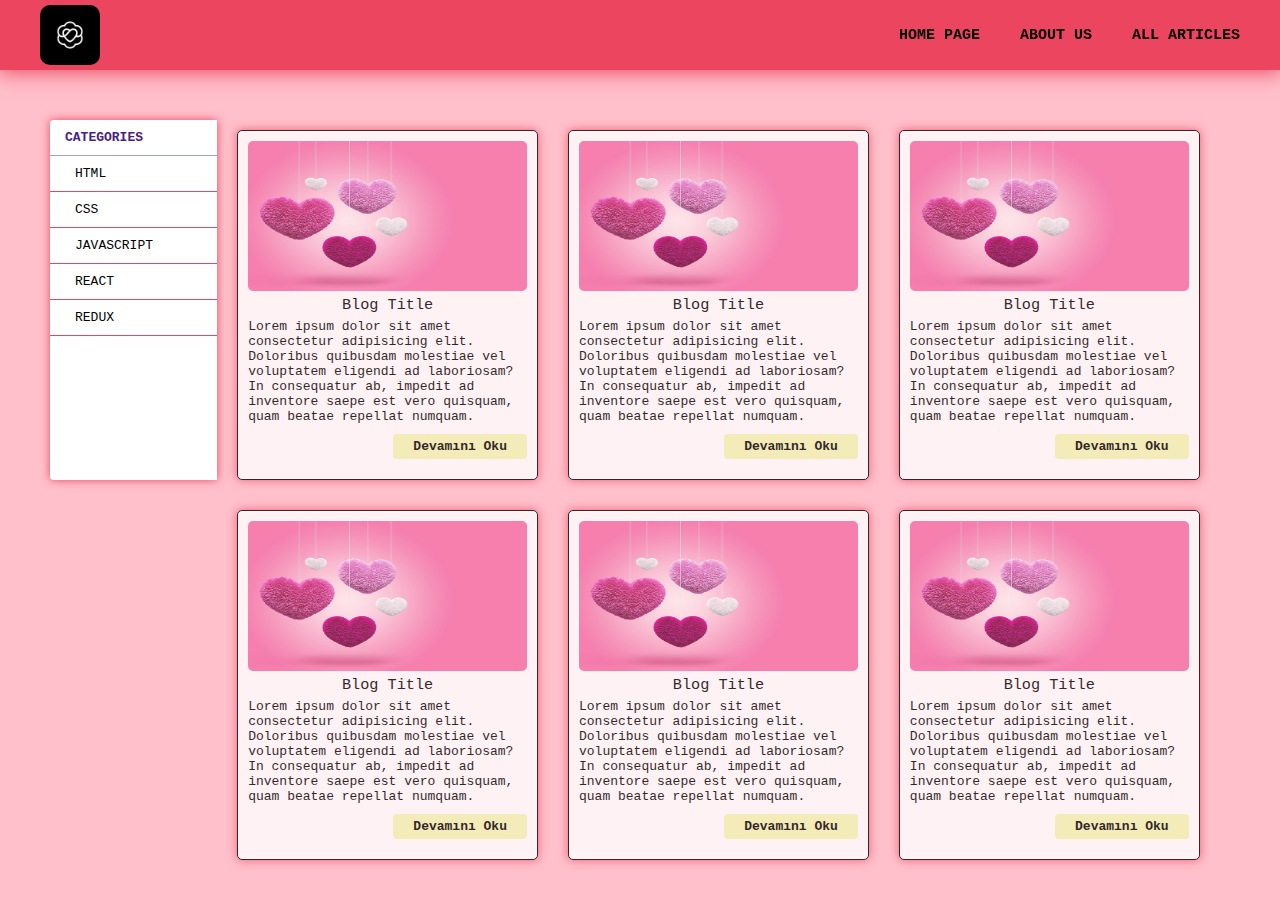
<file: index.html>
<!DOCTYPE html>
<html lang="en">

<head>
    <meta charset="UTF-8">
    <meta http-equiv="X-UA-Compatible" content="IE=edge">
    <meta name="viewport" content="width=device-width, initial-scale=1.0">
    <title>blog project</title>
    <link rel="stylesheet" href="./css/header.css">
    <link rel="stylesheet" href="./css/main.css">
    <link rel="stylesheet" href="https://cdnjs.cloudflare.com/ajax/libs/font-awesome/6.2.1/css/all.min.css"
        integrity="sha512-MV7K8+y+gLIBoVD59lQIYicR65iaqukzvf/nwasF0nqhPay5w/9lJmVM2hMDcnK1OnMGCdVK+iQrJ7lzPJQd1w=="
        crossorigin="anonymous" referrerpolicy="no-referrer" />
</head>

<body>

    <!----header start-->

    <header>
        <div id="gemsMenubtn" class="menuIconContainer">
            <span>
                <i class="fa fa-bars" aria-hidden="true"></i>
            </span>
        </div>
        <div class="logocontainer">
            <img src="./assets/images/loho.jpeg">
        </div>
        <nav id="navBar">
            <ul>
                <li><a href="index.html">HOME PAGE</a></li>
                <li><a href="./html/aboutme.html">ABOUT US</a></li>
                <li><a href="html/blogDetail.html">ALL ARTICLES</a></li>
            </ul>
        </nav>
    </header>

    <!----main start-->

    <main class="mainContainer">
        <!--categories start-->
        <section class="leftSide">
            <div class="categoriesTitleContainer">
                <p>CATEGORIES</p>
            </div>
            <ul class="categoriesList">
                <li><a href="#">HTML</a></li>
                <li><a href="#">CSS</a></li>
                <li><a href="#">JAVASCRIPT</a></li>
                <li><a href="#">REACT</a></li>
                <li><a href="#">REDUX</a></li>
            </ul>
        </section>
        <!-- CATEGORIES END -->
        <!-- CONTENT START -->
        <section class="rightSide">
            <!-- BLOG CARD START -->
            <div class="cardContainer">
                <div class="cardImageContainer">
                    <img src="./assets/images/kalp.jpg" alt="" />
                </div>
                <h3 class="blogTitle">Blog Title</h3>
                <p class="blogSummary">
                    Lorem ipsum dolor sit amet consectetur adipisicing elit. Doloribus
                    quibusdam molestiae vel voluptatem eligendi ad laboriosam? In
                    consequatur ab, impedit ad inventore saepe est vero quisquam, quam
                    beatae repellat numquam.
                </p>
                <div class="card-btn-container">
                    <a href="./html/blogDetail.html" class="card-btn">Devamını Oku</a>
                </div>
            </div>
            <!-- BLOG CARD END -->
            <div class="cardContainer">
                <div class="cardImageContainer">
                    <img src="./assets/images/kalp.jpg" alt="" />
                </div>
                <h3 class="blogTitle">Blog Title</h3>
                <p class="blogSummary">
                    Lorem ipsum dolor sit amet consectetur adipisicing elit. Doloribus
                    quibusdam molestiae vel voluptatem eligendi ad laboriosam? In
                    consequatur ab, impedit ad inventore saepe est vero quisquam, quam
                    beatae repellat numquam.
                </p>
                <div class="card-btn-container">
                    <a href="./html/blogDetail.html" class="card-btn">Devamını Oku</a>
                </div>
            </div>
            <div class="cardContainer">
                <div class="cardImageContainer">
                    <img src="./assets/images/kalp.jpg" alt="" />
                </div>
                <h3 class="blogTitle">Blog Title</h3>
                <p class="blogSummary">
                    Lorem ipsum dolor sit amet consectetur adipisicing elit. Doloribus
                    quibusdam molestiae vel voluptatem eligendi ad laboriosam? In
                    consequatur ab, impedit ad inventore saepe est vero quisquam, quam
                    beatae repellat numquam.
                </p>
                <div class="card-btn-container">
                    <a href="./html/blogDetail.html" class="card-btn">Devamını Oku</a>
                </div>
            </div>
            <div class="cardContainer">
                <div class="cardImageContainer">
                    <img src="./assets/images/kalp.jpg" alt="" />
                </div>
                <h3 class="blogTitle">Blog Title</h3>
                <p class="blogSummary">
                    Lorem ipsum dolor sit amet consectetur adipisicing elit. Doloribus
                    quibusdam molestiae vel voluptatem eligendi ad laboriosam? In
                    consequatur ab, impedit ad inventore saepe est vero quisquam, quam
                    beatae repellat numquam.
                </p>
                <div class="card-btn-container">
                    <a href="./html/blogDetail.html" class="card-btn">Devamını Oku</a>
                </div>
            </div>
            <div class="cardContainer">
                <div class="cardImageContainer">
                    <img src="./assets/images/kalp.jpg" alt="" />
                </div>
                <h3 class="blogTitle">Blog Title</h3>
                <p class="blogSummary">
                    Lorem ipsum dolor sit amet consectetur adipisicing elit. Doloribus
                    quibusdam molestiae vel voluptatem eligendi ad laboriosam? In
                    consequatur ab, impedit ad inventore saepe est vero quisquam, quam
                    beatae repellat numquam.
                </p>
                <div class="card-btn-container">
                    <a href="./html/blogDetail.html" class="card-btn">Devamını Oku</a>
                </div>
            </div>
            <div class="cardContainer">
                <div class="cardImageContainer">
                    <img src="./assets/images/kalp.jpg" alt="" />
                </div>
                <h3 class="blogTitle">Blog Title</h3>
                <p class="blogSummary">
                    Lorem ipsum dolor sit amet consectetur adipisicing elit. Doloribus
                    quibusdam molestiae vel voluptatem eligendi ad laboriosam? In
                    consequatur ab, impedit ad inventore saepe est vero quisquam, quam
                    beatae repellat numquam.
                </p>
                <div class="card-btn-container">
                    <a href="./html/blogDetail.html" class="card-btn">Devamını Oku</a>
                </div>
            </div>
        </section>
        <!-- CONTENT END -->
    </main>
    <!-- MAIN END -->
    <script src="./js/header.js"></script>
</body>

</html>
</file>
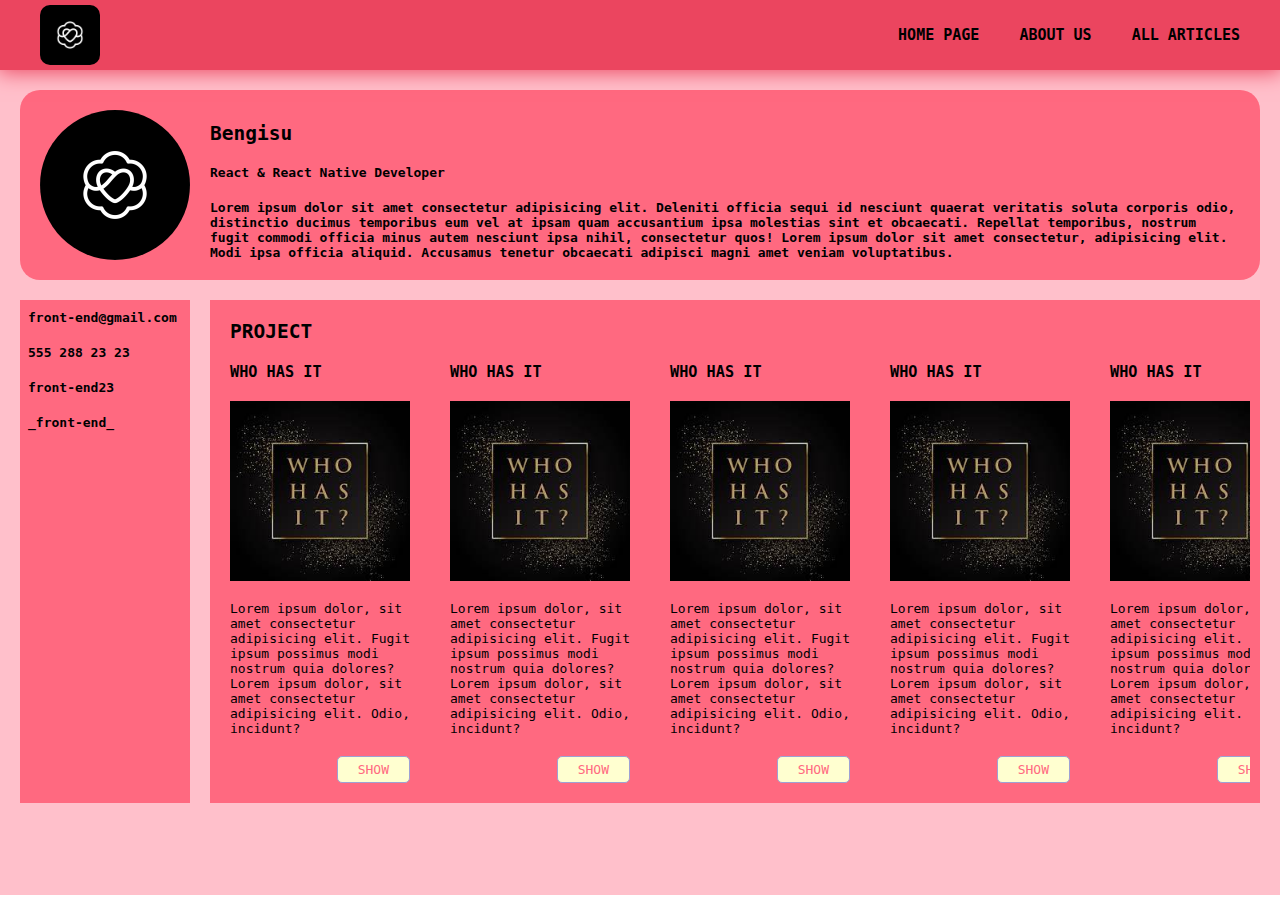
<file: html/aboutme.html>
<!DOCTYPE html>
<html lang="en">
<head>
    <meta charset="UTF-8">
    <meta http-equiv="X-UA-Compatible" content="IE=edge">
    <meta name="viewport" content="width=device-width, initial-scale=1.0">
    <title>Document</title>
    <link rel="stylesheet" href="https://cdnjs.cloudflare.com/ajax/libs/font-awesome/6.2.1/css/all.min.css"
    integrity="sha512-MV7K8+y+gLIBoVD59lQIYicR65iaqukzvf/nwasF0nqhPay5w/9lJmVM2hMDcnK1OnMGCdVK+iQrJ7lzPJQd1w=="
    crossorigin="anonymous" referrerpolicy="no-referrer" />
    <link rel="stylesheet" href="../css/header.css">
    <link rel="stylesheet" href="../css/aboutme.css">
    <link rel="stylesheet" href="../css/main.css">
</head>
<body>

    <!----header start-->

    <header>
        <div id="gemsMenubtn" class="menuIconContainer">
            <span>
                <i class="fa fa-bars" aria-hidden="true"></i>
            </span>
        </div>
        <div class="logocontainer">
            <img src="../assets/images/loho.jpeg">
        </div>
        <nav id="navBar">
            <ul>
                <li><a href="../index.html">HOME PAGE</a></li>
                <li><a href="./html/aboutme.html">ABOUT US</a></li>
                <li><a href="./blogDetail.html">ALL ARTICLES</a></li>
            </ul>
        </nav>
    </header>

    <!----main start-->
    <main class="aboutMainContainer">
        <div class="aboutDescriptionContainer">
            <div class="aboutDescriptionImg">
                <img src="../assets/images/loho.jpeg" alt="">
            </div>
            <div class="aboutDescriptionContentContainer">
                <h2>Bengisu</h2>
                <h4 class="marginTop">React & React Native Developer</h4>
                <p class="marginTop">Lorem ipsum dolor sit amet consectetur adipisicing elit. Deleniti officia sequi id nesciunt quaerat veritatis soluta corporis odio,
                   distinctio ducimus temporibus eum vel at ipsam quam accusantium ipsa molestias sint et obcaecati. 
                   Repellat temporibus, nostrum fugit commodi officia minus autem nesciunt ipsa nihil, consectetur quos! 
                   Lorem ipsum dolor sit amet consectetur, adipisicing elit. Modi ipsa officia aliquid.
                   Accusamus tenetur obcaecati adipisci magni amet veniam voluptatibus.
                </p>
            </div>
        </div>
        <div class="aboutInfosContainer">
            <div class="aboutInfosLeftContainer">
                <div>
                    <a href="mailto:front-end@gmail.com" class="aboutInfosLeftItemContainer">
                        <i class="fa-solid fa-envelopes-bulk"></i>
                        <span> front-end@gmail.com</span>
                    </a>
                </div>
                <div>
                    <a href="tel:555 288 23 23" class="aboutInfosLeftItemContainer">
                        <i class="fa-solid fa-phone"></i>
                        <span> 555 288 23 23</span>
                    </a>
                </div>
                <div>
                    <a href="twiter:front-end23" class="aboutInfosLeftItemContainer">
                        <i class="fa-brands fa-twitter"></i>
                        <span> front-end23 </span>
                    </a>
                </div>
                <div>
                    <a href="insta:_front-end_" class="aboutInfosLeftItemContainer">
                        <i class="fa-brands fa-instagram"></i>
                        <span> _front-end_ </span>
                    </a>
                </div>
            </div>
            <div class="aboutInfosRightContainer">
                <h2 class="aboutInfosRightContainerTitle">PROJECT</h2>
                <!---project card container-->
                <div class="projectcardMaincontainer">
                     <!---project card-->
                    <div class="simpleprojectcardcontainer">
                        <h3 class="simpleprojectcardTitle">WHO HAS IT</h3>
                        <div class="simpleprojectcardImgContainer">
                            <img src="../assets/images/indir.jpg" alt="">
                        </div>
                        <p class="simpleprojectcardDescription">Lorem ipsum dolor, sit amet consectetur adipisicing elit. 
                           Fugit ipsum possimus modi nostrum quia dolores? Lorem ipsum dolor, sit amet consectetur adipisicing elit. 
                           Odio, incidunt?
                        </p>
                        <div class="simpleprojectcardLınkContainer">
                            <a class="simpleprojectcardLınk" target="_blank" href="https://play.google.com/store/games?gl=TR">SHOW</a>
                        </div>
                    </div>
                     <!---project card-->
                    <div class="simpleprojectcardcontainer">
                        <h3 class="simpleprojectcardTitle">WHO HAS IT</h3>
                        <div class="simpleprojectcardImgContainer">
                            <img src="../assets/images/indir.jpg" alt="">
                        </div>
                        <p class="simpleprojectcardDescription">Lorem ipsum dolor, sit amet consectetur adipisicing elit. 
                           Fugit ipsum possimus modi nostrum quia dolores? Lorem ipsum dolor, sit amet consectetur adipisicing elit. 
                           Odio, incidunt?
                        </p>
                        <div class="simpleprojectcardLınkContainer">
                            <a class="simpleprojectcardLınk" target="_blank" href="https://play.google.com/store/games?gl=TR">SHOW</a>
                        </div>
                    </div>
                     <!---project card-->
                    <div class="simpleprojectcardcontainer">
                        <h3 class="simpleprojectcardTitle">WHO HAS IT</h3>
                        <div class="simpleprojectcardImgContainer">
                            <img src="../assets/images/indir.jpg" alt="">
                        </div>
                        <p class="simpleprojectcardDescription">Lorem ipsum dolor, sit amet consectetur adipisicing elit. 
                           Fugit ipsum possimus modi nostrum quia dolores? Lorem ipsum dolor, sit amet consectetur adipisicing elit. 
                           Odio, incidunt?
                        </p>
                        <div class="simpleprojectcardLınkContainer">
                            <a class="simpleprojectcardLınk" target="_blank" href="https://play.google.com/store/games?gl=TR">SHOW</a>
                        </div>
                    </div>
                     <!---project card-->
                    <div class="simpleprojectcardcontainer">
                        <h3 class="simpleprojectcardTitle">WHO HAS IT</h3>
                        <div class="simpleprojectcardImgContainer">
                            <img src="../assets/images/indir.jpg" alt="">
                        </div>
                        <p class="simpleprojectcardDescription">Lorem ipsum dolor, sit amet consectetur adipisicing elit. 
                           Fugit ipsum possimus modi nostrum quia dolores? Lorem ipsum dolor, sit amet consectetur adipisicing elit. 
                           Odio, incidunt?
                        </p>
                        <div class="simpleprojectcardLınkContainer">
                            <a class="simpleprojectcardLınk" target="_blank" href="https://play.google.com/store/games?gl=TR">SHOW</a>
                        </div>
                    </div>
                     <!---project card-->
                    <div class="simpleprojectcardcontainer">
                        <h3 class="simpleprojectcardTitle">WHO HAS IT</h3>
                        <div class="simpleprojectcardImgContainer">
                            <img src="../assets/images/indir.jpg" alt="">
                        </div>
                        <p class="simpleprojectcardDescription">Lorem ipsum dolor, sit amet consectetur adipisicing elit. 
                           Fugit ipsum possimus modi nostrum quia dolores? Lorem ipsum dolor, sit amet consectetur adipisicing elit. 
                           Odio, incidunt?
                        </p>
                        <div class="simpleprojectcardLınkContainer">
                            <a class="simpleprojectcardLınk" target="_blank" href="https://play.google.com/store/games?gl=TR">SHOW</a>
                        </div>
                    </div>
                     <!---project card-->
                     <div class="simpleprojectcardcontainer">
                        <h3 class="simpleprojectcardTitle">WHO HAS IT</h3>
                        <div class="simpleprojectcardImgContainer">
                            <img src="../assets/images/indir.jpg" alt="">
                        </div>
                        <p class="simpleprojectcardDescription">Lorem ipsum dolor, sit amet consectetur adipisicing elit. 
                           Fugit ipsum possimus modi nostrum quia dolores? Lorem ipsum dolor, sit amet consectetur adipisicing elit. 
                           Odio, incidunt?
                        </p>
                        <div class="simpleprojectcardLınkContainer">
                            <a class="simpleprojectcardLınk" target="_blank" href="https://play.google.com/store/games?gl=TR">SHOW</a>
                        </div>
                    </div>
                     <!---project card-->
                     <div class="simpleprojectcardcontainer">
                        <h3 class="simpleprojectcardTitle">WHO HAS IT</h3>
                        <div class="simpleprojectcardImgContainer">
                            <img src="../assets/images/indir.jpg" alt="">
                        </div>
                        <p class="simpleprojectcardDescription">Lorem ipsum dolor, sit amet consectetur adipisicing elit. 
                           Fugit ipsum possimus modi nostrum quia dolores? Lorem ipsum dolor, sit amet consectetur adipisicing elit. 
                           Odio, incidunt?
                        </p>
                        <div class="simpleprojectcardLınkContainer">
                            <a class="simpleprojectcardLınk" target="_blank" href="https://play.google.com/store/games?gl=TR">SHOW</a>
                        </div>
                    </div>
                </div>
            </div>
        </div>
    </main>

    <script src="../js/header.js"></script>
</body>
</html>
</file>
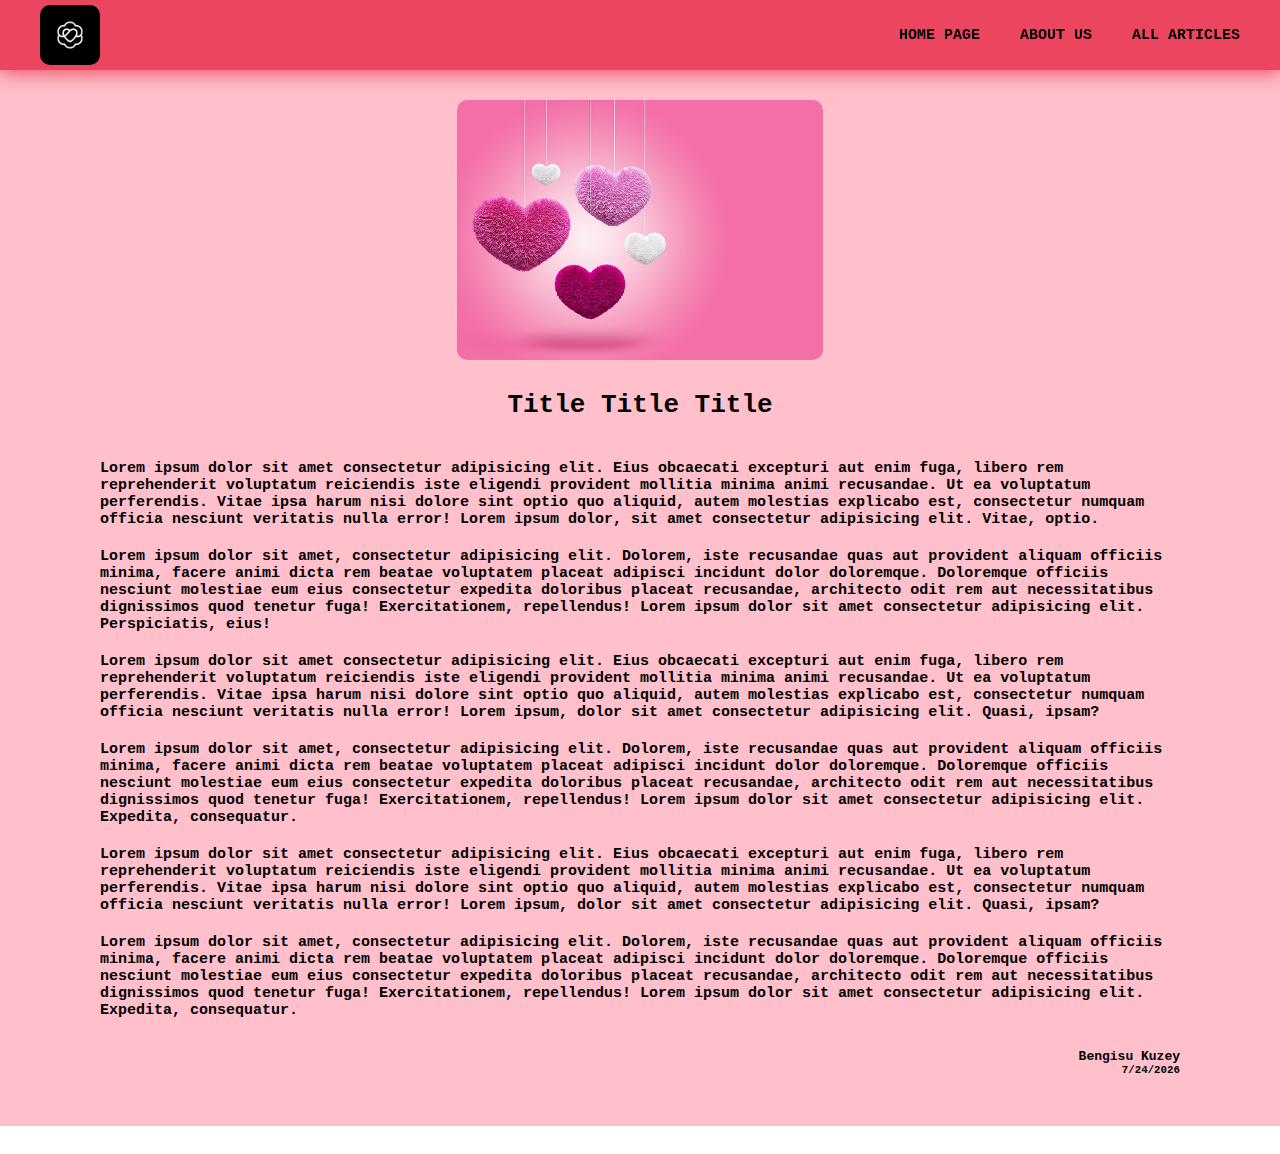
<file: html/blogDetail.html>
<!DOCTYPE html>
<html lang="en">
<head>
    <meta charset="UTF-8">
    <meta http-equiv="X-UA-Compatible" content="IE=edge">
    <meta name="viewport" content="width=device-width, initial-scale=1.0">
    <title>Document</title>
    <link rel="stylesheet" href="https://cdnjs.cloudflare.com/ajax/libs/font-awesome/6.2.1/css/all.min.css"
    integrity="sha512-MV7K8+y+gLIBoVD59lQIYicR65iaqukzvf/nwasF0nqhPay5w/9lJmVM2hMDcnK1OnMGCdVK+iQrJ7lzPJQd1w=="
    crossorigin="anonymous" referrerpolicy="no-referrer" />
    <link rel="stylesheet" href="../css/blogDetail.css">
    <link rel="stylesheet" href="../css/header.css">
</head>
<body>
     <!----header start-->

     <header>
        <div id="gemsMenubtn" class="menuIconContainer">
            <span>
                <i class="fa fa-bars" aria-hidden="true"></i>
            </span>
        </div>
        <div class="logocontainer">
            <img src="../assets/images/loho.jpeg">
        </div>
        <nav id="navBar">
            <ul>
                <li><a href="../index.html">HOME PAGE</a></li>
                <li><a href="../html/aboutme.html">ABOUT US</a></li>
                <li><a href="#">ALL ARTICLES</a></li>
            </ul>
        </nav>
    </header>
    <main class="blogDetailMainContainer">
        <div class="blogDetailImgContainer">
            <img  src="../assets/images/kalp.jpg" alt="">
        </div>
        <h1 class="blogDetailTitle">Title Title Title</h1>
        <div class="blogContentContainer">
            <p>
                Lorem ipsum dolor sit amet consectetur adipisicing elit. 
                Eius obcaecati excepturi aut enim fuga, libero rem reprehenderit voluptatum reiciendis iste 
                eligendi provident mollitia minima animi recusandae. Ut ea voluptatum perferendis.
                Vitae ipsa harum nisi dolore sint optio quo aliquid, autem molestias explicabo est, 
                consectetur numquam officia nesciunt veritatis nulla error! Lorem ipsum dolor, sit amet consectetur adipisicing elit.
                Vitae, optio.
            </p>
            <p>
                Lorem ipsum dolor sit amet, consectetur adipisicing elit. Dolorem, iste recusandae quas aut
                provident aliquam officiis minima, facere animi dicta rem beatae voluptatem placeat 
                adipisci incidunt dolor doloremque. Doloremque officiis nesciunt molestiae eum eius 
                consectetur expedita doloribus placeat recusandae, architecto odit rem aut 
                necessitatibus dignissimos quod tenetur fuga! Exercitationem, repellendus! Lorem ipsum dolor sit amet consectetur adipisicing elit. 
                Perspiciatis, eius!
            </p>
            <p>
                Lorem ipsum dolor sit amet consectetur adipisicing elit. 
                Eius obcaecati excepturi aut enim fuga, libero rem reprehenderit voluptatum reiciendis iste 
                eligendi provident mollitia minima animi recusandae. Ut ea voluptatum perferendis.
                Vitae ipsa harum nisi dolore sint optio quo aliquid, autem molestias explicabo est, 
                consectetur numquam officia nesciunt veritatis nulla error! Lorem ipsum, dolor sit amet consectetur adipisicing elit.
                Quasi, ipsam?
            </p>
            <p>
                Lorem ipsum dolor sit amet, consectetur adipisicing elit. Dolorem, iste recusandae quas aut
                provident aliquam officiis minima, facere animi dicta rem beatae voluptatem placeat 
                adipisci incidunt dolor doloremque. Doloremque officiis nesciunt molestiae eum eius 
                consectetur expedita doloribus placeat recusandae, architecto odit rem aut 
                necessitatibus dignissimos quod tenetur fuga! Exercitationem, repellendus!
                Lorem ipsum dolor sit amet consectetur adipisicing elit. Expedita, consequatur.
            </p>
            <p>
                Lorem ipsum dolor sit amet consectetur adipisicing elit. 
                Eius obcaecati excepturi aut enim fuga, libero rem reprehenderit voluptatum reiciendis iste 
                eligendi provident mollitia minima animi recusandae. Ut ea voluptatum perferendis.
                Vitae ipsa harum nisi dolore sint optio quo aliquid, autem molestias explicabo est, 
                consectetur numquam officia nesciunt veritatis nulla error! Lorem ipsum, dolor sit amet consectetur adipisicing elit.
                Quasi, ipsam?
            </p>
            <p>
                Lorem ipsum dolor sit amet, consectetur adipisicing elit. Dolorem, iste recusandae quas aut
                provident aliquam officiis minima, facere animi dicta rem beatae voluptatem placeat 
                adipisci incidunt dolor doloremque. Doloremque officiis nesciunt molestiae eum eius 
                consectetur expedita doloribus placeat recusandae, architecto odit rem aut 
                necessitatibus dignissimos quod tenetur fuga! Exercitationem, repellendus!
                Lorem ipsum dolor sit amet consectetur adipisicing elit. Expedita, consequatur.
            </p>
            <div class="authorInfoContainer">
                <h4>Bengisu Kuzey</h4>
                <h5 id="blogDate">31.12.2022</h5>
            </div>
        </div>
    </main>
    <script src="../js/header.js"></script>
    <script src="../js/general.js"></script>
    
</body>
</html>
</file>
<file: css/header.css>
* {
    margin: 0;
    padding: 0;
    box-sizing: border-box;
    font-family: monospace;
}

header {
    position: sticky;
    top: 0;
    z-index: 1;
    width: 100%;
    min-height: 70px;
    background-color: #EB455F;
    margin: 0;
    display: flex;
    justify-content: space-between;
    align-items: center;
    padding: 0 40px;
    box-shadow: 0px 0px 20px 2px #EB455F;
}

.logocontainer {
    width: 60px;
    height: 60px;
}

.logocontainer img {
    width: 100%;
    border-radius: 10px;
}

ul {
    list-style: none;
}

nav a {
    color: black;
    text-decoration: none;
    font-size: 15px;
    font-weight: bold;
}

nav ul {
    display: flex;
    gap: 40px;
}

.menuIconContainer {
    position: absolute;
    width: 60px;
    height: 65px;
    top: 0;
    right: 0;
    display: none;
}

.menuIconContainer span {
    font-size: 1.5rem;
}


@media screen and (max-width: 680px) {
    .menuIconContainer {
        display: flex;
        justify-content: center;
        align-items: center;
    }
    header{
        flex-direction: column;
        align-items: flex-start;
    }
    nav{
        width: 100%;
        display: none;
    }
    nav ul{
        flex-direction: column;
        width: 100%;
        align-items: center;
    }
    nav ul:last-child{
        padding-bottom: 20px;
    }
}
</file>
<file: css/main.css>
.mainContainer{
    padding: 50px;
    width: 100%;
    min-height: calc(100vh - 75vh);
    display: flex;
    gap: 10px;
    background-color: pink;
}

/*width*/
::-webkit-scrollbar{
    width: 2px;
}

/*trac*/
::-webkit-scrollbar-track{
    background-color: rgb(255, 255, 255);
}

/*handle*/
::-webkit-scrollbar-thumb{
    background-color: purple;
}
/*handle on hover*/
::-webkit-scrollbar-thumb:hover {
    background: EB455F; 
}

.leftSide{
    flex: 1;
    max-height: 40vh;
    background-color: white;
    border-bottom-left-radius: 4px;
    border-top-left-radius: 4px;
    box-shadow: 0px 0px 10px 0px  #EB455F;
    overflow-y: scroll;
}
.categoriesTitleContainer{
    padding: 10px 15px;
    font-weight: 600;
    border-bottom: 1px solid #9EA1D4;
    color: #472183;
    cursor: pointer;
}
.categoriesList li{
    padding: 10px 25px;
    border-bottom: 1px solid ;
    color: #EB455F;
    transition: all 0.2s linear;
}
.categoriesList li a{
    color: black;
    text-decoration: none;
    transition: all 0.2s linear;
}
.categoriesList li:hover{
    background-color: #F9B5D0;
   /* color: black;*/
}
.categoriesList li a:hover{
    color: #FFFFD0;
}




.rightSide{
    flex: 3;
    display: flex;
    flex-wrap: wrap;
    gap: 10px;
   
}

.cardContainer{
    width: 45%;
    padding: 10px;
    min-height: 300px;
    margin: 10px;
    border-radius: 5px;
    border: 1px solid;
    box-shadow: 0px 0px 10px 0px  #EB455F;
    opacity: 0.8;
    transition: all 0.2s linear;
    cursor: pointer;
    background-color: white;
}
.cardContainer:hover{
    opacity: 1;
}

.cardImageContainer{
    width: 100%;
    height: 150px;
}

.cardImageContainer img{
    width: 100%;
    height: 100%;
    border-radius: 5px;
}


.blogTitle{
    text-align: center;
    padding: 5px;
    font-weight: 500;
}
.blogSummary{
    color: black;
}

.card-btn-container{
    display: flex;
    justify-content: flex-end;
    margin: 10px 0px;
}
.card-btn{
    text-decoration: none;
    border: none;
    padding: 5px 20px;
    background-color: #F1F7B5;
    cursor: pointer;
    color: black;
    border-radius: 4px;
    transition: all 0.2s linear;
    font-weight: bold;
}    
.card-btn:hover{
    box-shadow: 0px 0px 5px 0px #50022f;
}

/* Break Points */

@media screen and (min-width: 1100px) {
    .rightSide{
        flex: 6;
    }
    .cardContainer{
        width: 30%;
    }
}

@media screen and (max-width: 800px) {
    .rightSide{
        flex: 2;
    }
    .cardContainer{
        width: 100%;
    }
}

@media screen and (max-width: 500px) {
    .mainContainer{
        flex-direction: column;
    }
}
</file>
<file: css/aboutme.css>
.aboutMainContainer{
    width: 100%;
    min-height: calc(100vh - 75px);
    background-color: pink;
    padding: 20px;
}
.aboutDescriptionContainer{
    display: flex;
    align-items: flex-end;
    gap: 20px;
    padding: 20px;
    background-color: #ff6980;
    border-radius: 20px;
}
.aboutDescriptionImg{
   display: flex;
}
.aboutDescriptionImg img{
    width: 150px;
    height: 100%;
    border-radius: 100%;
}
.marginTop{
    margin-top: 20px;
    font-weight: bold;
}




.aboutInfosContainer{
    margin: 20px 0;
    display: flex;
    gap: 20px;
}
.aboutInfosLeftContainer{
    width: 170px;
    min-height: 300px;
    background-color: #ff6980;
}

.aboutInfosLeftItemContainer{
    display: flex;
    gap: 5px;
    padding: 10px 3px;
    align-items: center;
    text-decoration: none;
    color: black;
}
.aboutInfosLeftItemContainer{
    font-weight: bold;
}





.aboutInfosRightContainer{
    width: calc(100% - 190px);
    flex: 1;
    background-color: #ff6980;
    padding: 10px;
    display: flex;
    flex-direction: column;
    
}

.projectcardMaincontainer{
    width: 100%;
    display: flex;
    gap: 20px;
    overflow-x: scroll;
}

.simpleprojectcardcontainer{
    width: 200px;
}

.simpleprojectcardImgContainer{
    width: 200px;
    height: 200px;
}

.simpleprojectcardImgContainer img{
    width: 100%;
    height: 100%;
    padding: 10px;
}

.simpleprojectcardTitle{
    padding: 10px;
}
.simpleprojectcardDescription{
    padding: 10px;
}

.simpleprojectcardLınkContainer{
    padding: 10px;
    display: flex;
    justify-content: flex-end;
}

.simpleprojectcardLınkContainer a{
    text-decoration: none;
    padding: 5px 20px;
    background-color:  #FFFFD0;
    color: #ff6980;
    border-radius: 5px;
    border: 1px solid  #9EA1D4;
    transition: all 0.5s linear;
}

.simpleprojectcardLınkContainer a:hover{
    background-color: #ff6980;
    color: #FFFFD0;
}

.aboutInfosRightContainerTitle{
    padding: 10px;
}



@media screen and (max-width:1200px){
    .aboutMainContainer{
        padding: 20px 150px;
    }
}

@media screen and (max-width:500px){
    .aboutDescriptionContainer{
        flex-direction: column;
    }
    .aboutDescriptionContainer h3, .aboutDescriptionContainer h4{
        text-align: center;
    }
    .aboutInfosContainer{
        flex-direction: column-reverse;
    }
    .aboutInfosRightContainer{
        width: 100%;
    }
    .aboutInfosLeftContainer{
        min-height: 150px;
        width: 100%;
    }
}
</file>
<file: css/blogDetail.css>
main{
    background-color: pink ;
}

.blogDetailMainContainer{
    width: 100%;
    min-height: calc(100vh - 75px);
}
.blogDetailImgContainer{
    width: 100%;
    display: flex;
    justify-content: center;
    padding: 30px;
}
.blogDetailImgContainer img{
    width: 50%;
    border-radius: 10px;
}
.blogDetailTitle{
    text-align: center;
}

.blogContentContainer{
    padding: 30px 100px;
}

.blogContentContainer p{
    padding: 10px 0px;
    font-weight: bold;
    font-size: 15px;
}
.authorInfoContainer{
    display: flex;
    flex-direction: column;
    align-items: flex-end;
    margin: 20px 0;
}
@media screen and (min-width:1100px) {
    .blogDetailImgContainer img{
        width: 30%;
    }
}
@media screen and (max-width:500px) {
    .blogDetailImgContainer{
        padding: 15px;
    }
    .blogDetailImgContainer img{
        width: 70%;
    }
}
</file>
